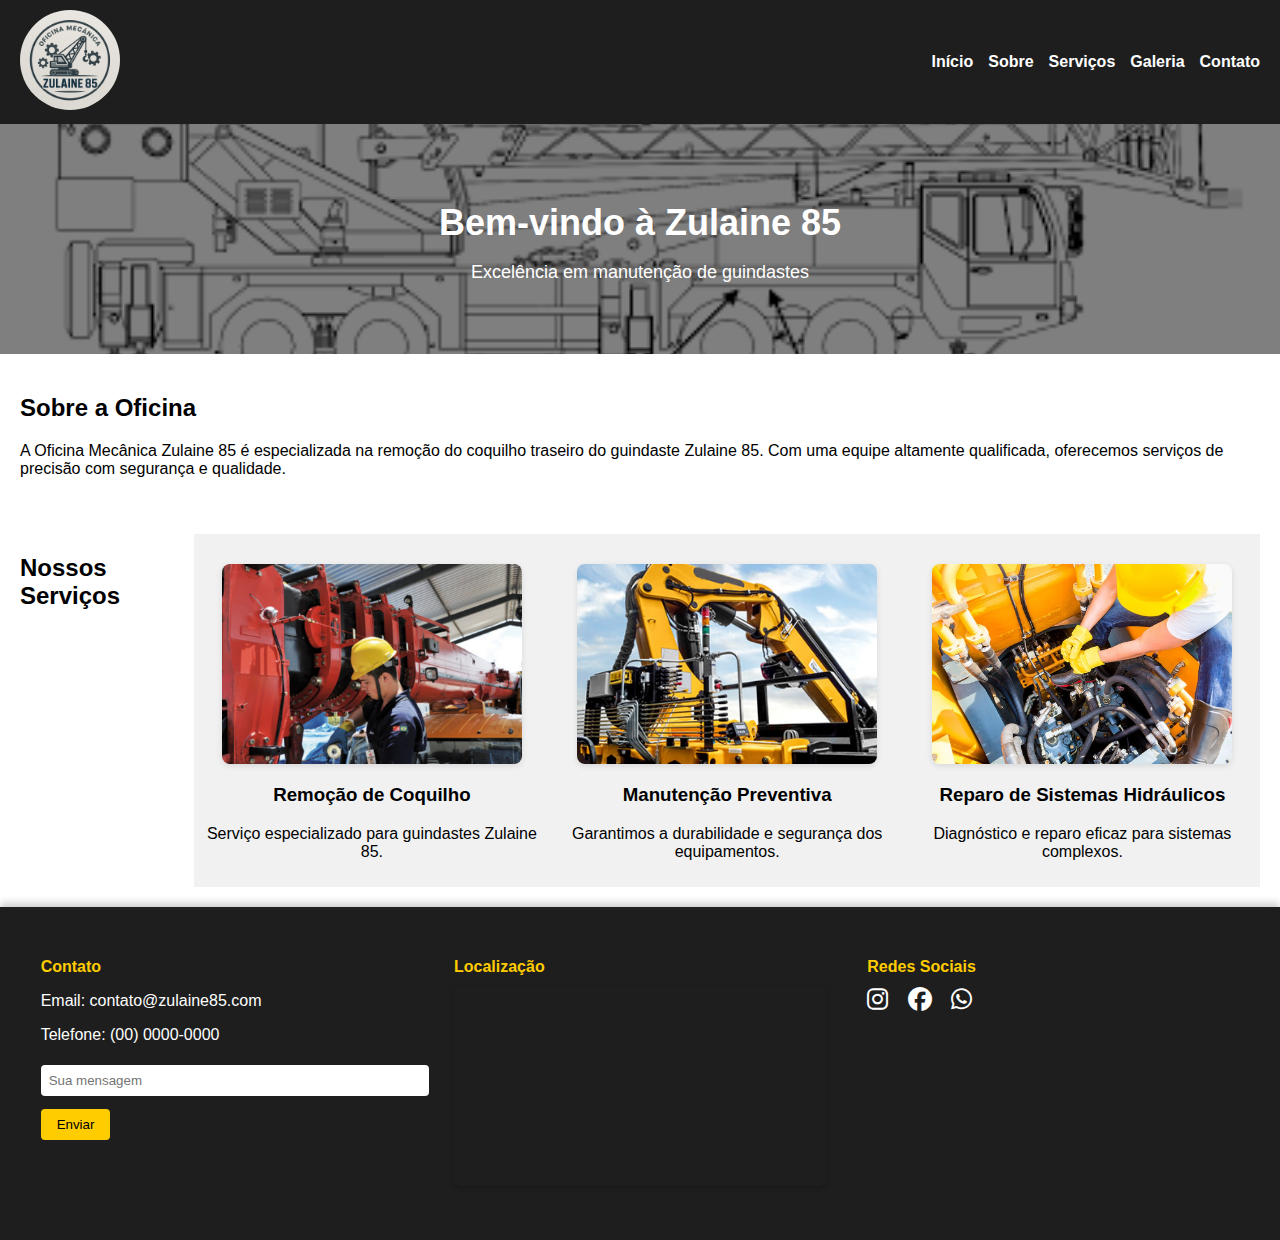
<file: index.html>
<!DOCTYPE html>
<html lang="pt-BR">
<head>
  <meta charset="UTF-8" />
  <meta name="viewport" content="width=device-width, initial-scale=1.0"/>
  <title>Oficina Mecânica Zulaine 85</title>
  <link rel="stylesheet" href="https://cdnjs.cloudflare.com/ajax/libs/font-awesome/6.5.0/css/all.min.css">
  <link rel="stylesheet" href="style.css" />
</head>
<body>
  <header>
    <div style="text-align: center;" >
     <img src="logo.png" alt="Logo da Oficina" style="width: 100px; border-radius: 50%;">
    </div>
    <nav>
      <ul>
        <li><a href="index.html">Início</a></li>
        <li><a href="sobre.html">Sobre</a></li>
        <li><a href="servico.html">Serviços</a></li>
        <li><a href="galeria.html">Galeria</a></li>
        <li><a href="#redes-sociais">Contato</a></li>
      </ul>
    </nav>
  </header>

  <section class="banner">
    <div class="banner-texto">
      <section class="banner-texto">
        <h1>Bem-vindo à Zulaine 85</h1>
        <p>Excelência em manutenção de guindastes</p>
      </section>
    </div>
  </section>

  <section class="sobre">
    <h2>Sobre a Oficina</h2>
    <p>
      A Oficina Mecânica Zulaine 85 é especializada na remoção do coquilho traseiro do guindaste Zulaine 85. Com uma equipe altamente qualificada, oferecemos serviços de precisão com segurança e qualidade.
    </p>
  </section>

  <section class="servicos">
    <h2>Nossos Serviços</h2>
    <div class="servico-item">
      <div class="servico">
        <img src="manutencao_2.jpg" alt="Retirada de Coquilho" class="imagem-exemplo">
      </div>
      <h3>Remoção de Coquilho</h3>
      <p>Serviço especializado para guindastes Zulaine 85.</p>
    </div>
    <div class="servico-item">
      <div class="servico">
        <img src="manutencao_3.jpg" alt="Manutenção" class="imagem-exemplo">
      </div>
      <h3>Manutenção Preventiva</h3>
      <p>Garantimos a durabilidade e segurança dos equipamentos.</p>
    </div>
    <div class="servico-item">
      <div class="servico">
        <img src="manutencao_1.jpg" alt="Hidráulicos" class="imagem-exemplo">
      </div>
      <h3>Reparo de Sistemas Hidráulicos</h3>
      <p>Diagnóstico e reparo eficaz para sistemas complexos.</p>
    </div>
  </section>

  <footer>
    <div class="coluna">
      <h4>Contato</h4>
      <p>Email: contato@zulaine85.com</p>
      <p>Telefone: (00) 0000-0000</p>
      <form>
        <input type="text" placeholder="Sua mensagem" />
        <button type="submit">Enviar</button>
      </form>
    </div>
    <div class="coluna">
      <h4>Localização</h4>
      <iframe src="https://www.google.com/maps/embed?pb=!1m18!1m12!1m3!1d3754706.5407247157!2d-56.54011371249998!3d-23.217396999999995!2m3!1f0!2f0!3f0!3m2!1i1024!2i768!4f13.1!3m3!1m2!1s0x94f2d76597b49905%3A0xdea0cfb6088c3564!2sEcatom%20Loca%C3%A7%C3%A3o%20de%20Guindaste%2C%20Munck%20e%20Corte%20a%20Laser!5e0!3m2!1spt-BR!2sbr!4v1744779447723!5m2!1spt-BR!2sbr" 
      width="100%" 
      height="200" 
      style="border:0;" 
      allowfullscreen="" 
      loading="lazy" 
      referrerpolicy="no-referrer-when-downgrade">
    </iframe>
    </div>
    <div class="coluna" id="redes-sociais">
        <h4>Redes Sociais</h4>
        <div class="social-icons">
          <a href="https://www.instagram.com/accounts/login/" target="_blank"><i class="fab fa-instagram"></i></a>
          <a href="https://pt-br.facebook.com/login/device-based/regular/login/" target="_blank"><i class="fab fa-facebook"></i></a>
          <a href="https://web.whatsapp.com/" target="_blank"><i class="fab fa-whatsapp"></i></a>
        </div>        
    </div>
  </footer>
</body>
</html>
</file>
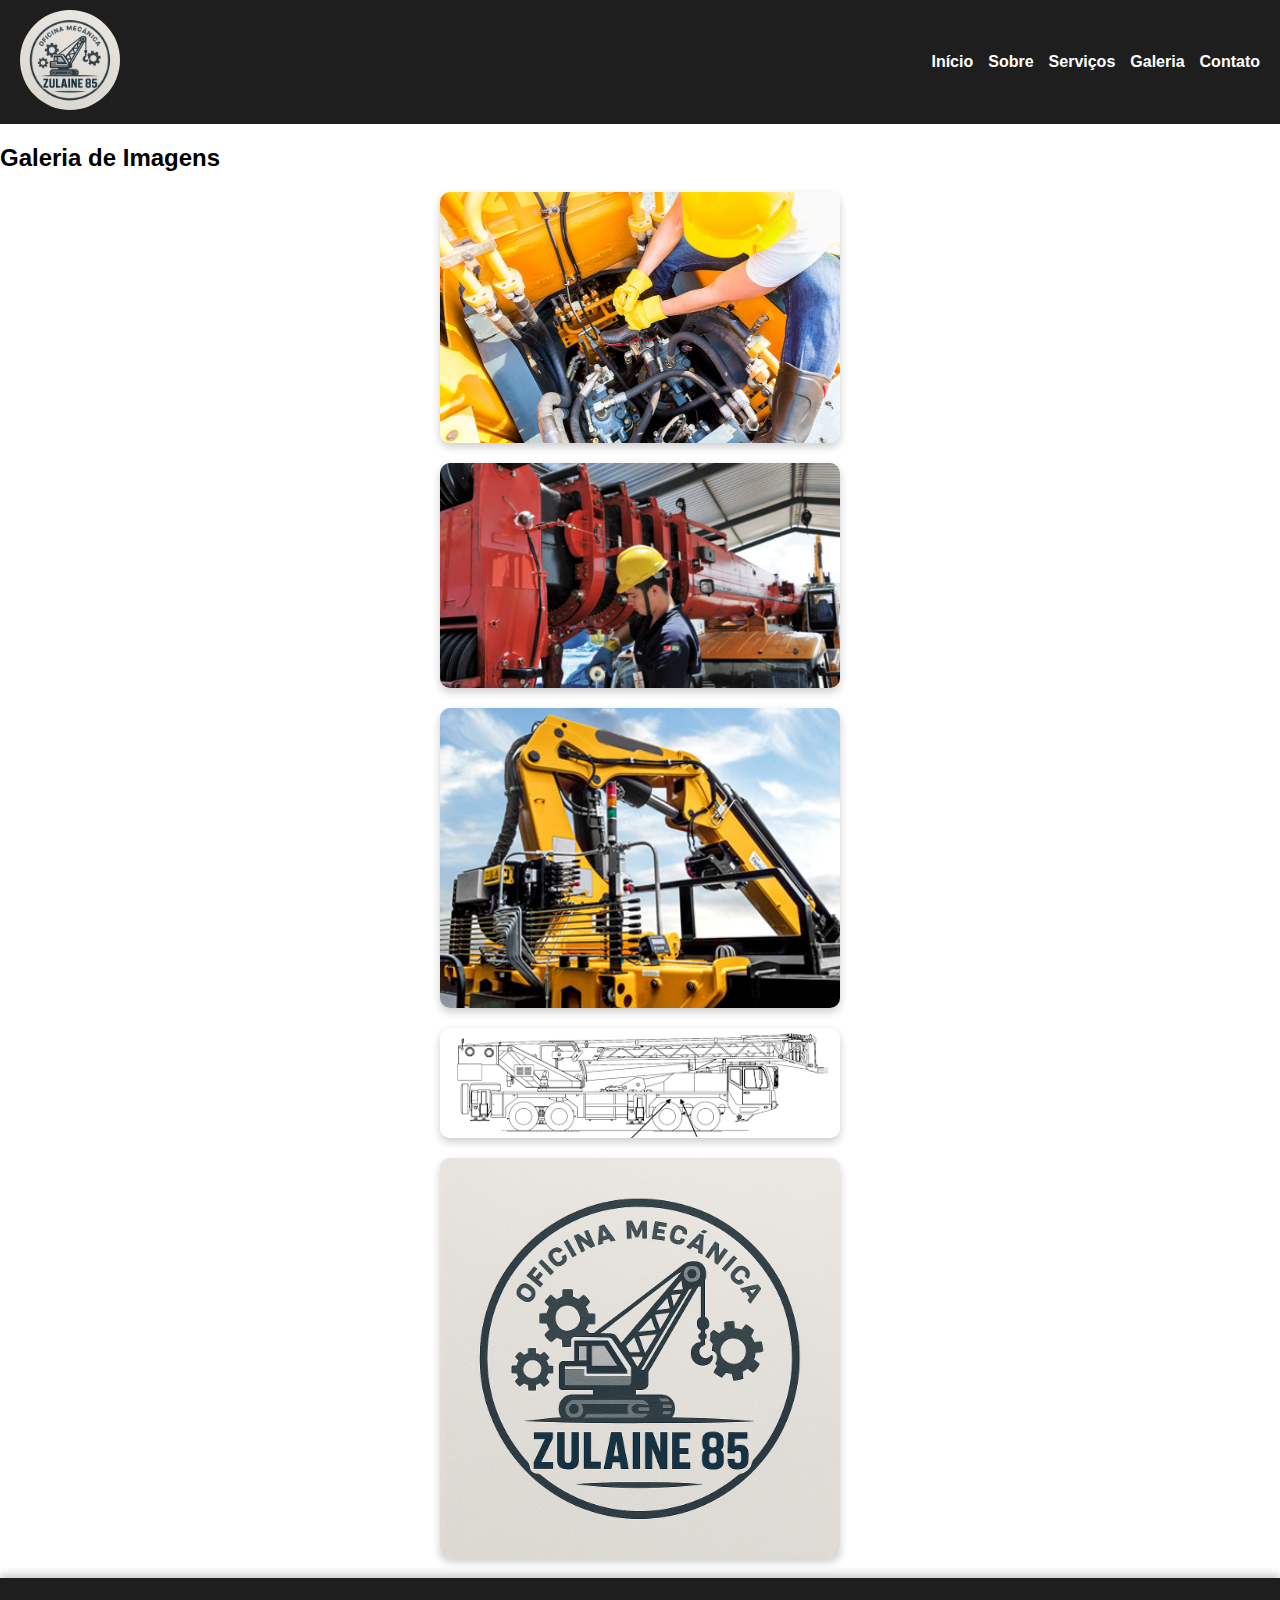
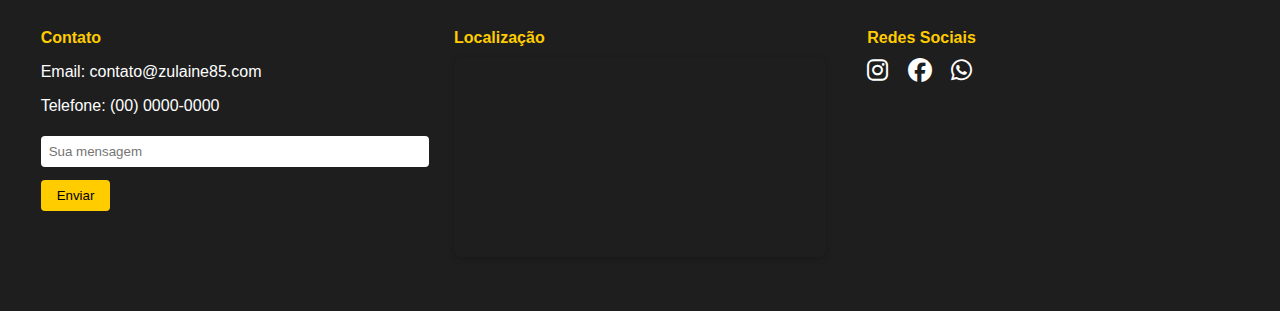
<file: galeria.html>
<!DOCTYPE html>
<html lang="pt-BR">
<head>
  <meta charset="UTF-8">
  <title>Galeria - Oficina Zulaine 85</title>
  <link rel="stylesheet" href="https://cdnjs.cloudflare.com/ajax/libs/font-awesome/6.5.0/css/all.min.css">
  <link rel="stylesheet" href="style.css">
</head>
<body>

  <header>
    <div style="text-align: center;">
      <img src="logo.png" alt="Logo da Oficina" style="width: 100px; border-radius: 50%;">
    </div>
    <nav>
      <ul>
        <li><a href="index.html">Início</a></li>
        <li><a href="sobre.html">Sobre</a></li>
        <li><a href="servico.html">Serviços</a></li>
        <li><a href="galeria.html">Galeria</a></li>
        <li><a href="#redes-sociais">Contato</a></li>
      </ul>
    </nav>
  </header>

  <main>
    <section class="galeria">
      <h2>Galeria de Imagens</h2>
      <div class="galeria-grid">
        <img src="manutencao_1.jpg" alt="Imagem 1" class="imagem-exemplo">
        <img src="manutencao_2.jpg" alt="Imagem 2" class="imagem-exemplo">
        <img src="manutencao_3.jpg" alt="Imagem 3" class="imagem-exemplo">
        <img src="banner.png" alt="Banner" class="imagem-exemplo">
        <img src="logo.png" alt="Logo" class="imagem-exemplo">
      </div>
    </section>
  </main>

  <footer>
    <div class="coluna">
      <h4>Contato</h4>
      <p>Email: contato@zulaine85.com</p>
      <p>Telefone: (00) 0000-0000</p>
      <form>
        <input type="text" placeholder="Sua mensagem" />
        <button type="submit">Enviar</button>
      </form>
    </div>
    <div class="coluna">
      <h4>Localização</h4>
      <iframe src="https://www.google.com/maps/embed?pb=!1m18!1m12!1m3!1d3754706.5407247157!2d-56.54011371249998!3d-23.217396999999995!2m3!1f0!2f0!3f0!3m2!1i1024!2i768!4f13.1!3m3!1m2!1s0x94f2d76597b49905%3A0xdea0cfb6088c3564!2sEcatom%20Loca%C3%A7%C3%A3o%20de%20Guindaste%2C%20Munck%20e%20Corte%20a%20Laser!5e0!3m2!1spt-BR!2sbr!4v1744779447723!5m2!1spt-BR!2sbr" 
      width="100%" 
      height="200" 
      style="border:0;" 
      allowfullscreen="" 
      loading="lazy" 
      referrerpolicy="no-referrer-when-downgrade">
    </iframe>
    </div>
    <div class="coluna" id="redes-sociais">
        <h4>Redes Sociais</h4>
        <div class="social-icons">
          <a href="https://www.instagram.com/accounts/login/" target="_blank"><i class="fab fa-instagram"></i></a>
          <a href="https://pt-br.facebook.com/login/device-based/regular/login/" target="_blank"><i class="fab fa-facebook"></i></a>
          <a href="https://web.whatsapp.com/" target="_blank"><i class="fab fa-whatsapp"></i></a>
        </div>        
    </div>
  </footer>
</body>
</html>
</file>
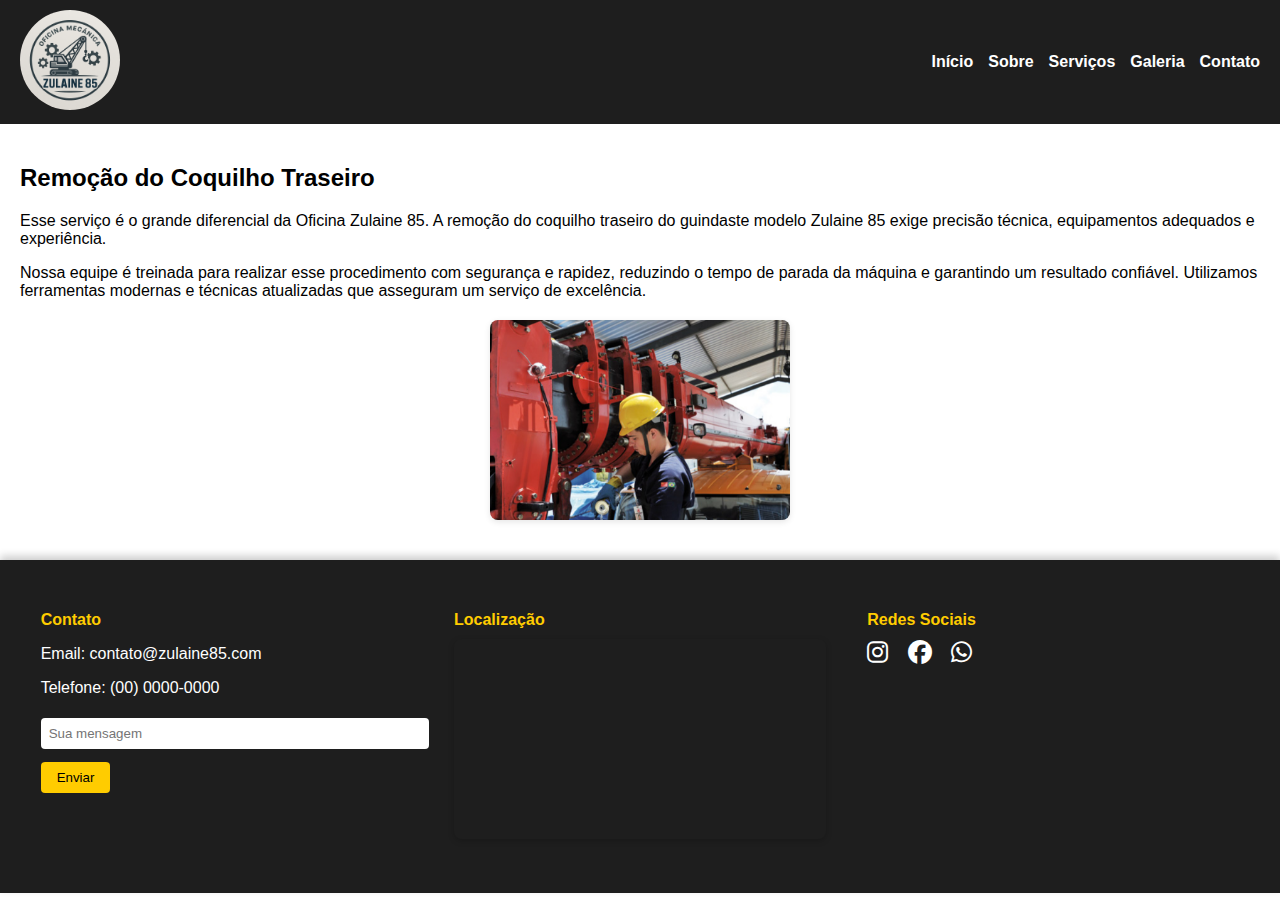
<file: servico.html>
<!DOCTYPE html>
<html lang="pt-BR">
<head>
  <meta charset="UTF-8" />
  <meta name="viewport" content="width=device-width, initial-scale=1.0"/>
  <title>Serviço - Remoção do Coquilho</title>
  <link rel="stylesheet" href="https://cdnjs.cloudflare.com/ajax/libs/font-awesome/6.5.0/css/all.min.css">
  <link rel="stylesheet" href="style.css" />
</head>
<body>
  <header>
    <div style="text-align: center;" >
      <img src="logo.png" alt="Logo da Oficina" style="width: 100px; border-radius: 50%;">
     </div>
    <nav>
      <ul>
        <li><a href="index.html">Início</a></li>
        <li><a href="sobre.html">Sobre</a></li>
        <li><a href="servico.html">Serviços</a></li>
        <li><a href="galeria.html">Galeria</a></li>
        <li><a href="#redes-sociais">Contato</a></li>
      </ul>
    </nav>
  </header>

  <section class="sobre">
    <h2>Remoção do Coquilho Traseiro</h2>
    <p>
      Esse serviço é o grande diferencial da Oficina Zulaine 85. A remoção do coquilho traseiro do guindaste modelo Zulaine 85 exige precisão técnica, equipamentos adequados e experiência.
    </p>
    <p>
      Nossa equipe é treinada para realizar esse procedimento com segurança e rapidez, reduzindo o tempo de parada da máquina e garantindo um resultado confiável. Utilizamos ferramentas modernas e técnicas atualizadas que asseguram um serviço de excelência.
    </p>
    <div class="servico">
      <img src="manutencao_2.jpg" alt="Retirada de Coquilho" class="imagem-exemplo">
    </div>
  </section>

  <footer>
    <div class="coluna">
      <h4>Contato</h4>
      <p>Email: contato@zulaine85.com</p>
      <p>Telefone: (00) 0000-0000</p>
      <form>
        <input type="text" placeholder="Sua mensagem" />
        <button type="submit">Enviar</button>
      </form>
    </div>
    <div class="coluna">
      <h4>Localização</h4>
      <iframe src="https://www.google.com/maps/embed?pb=!1m18!1m12!1m3!1d3754706.5407247157!2d-56.54011371249998!3d-23.217396999999995!2m3!1f0!2f0!3f0!3m2!1i1024!2i768!4f13.1!3m3!1m2!1s0x94f2d76597b49905%3A0xdea0cfb6088c3564!2sEcatom%20Loca%C3%A7%C3%A3o%20de%20Guindaste%2C%20Munck%20e%20Corte%20a%20Laser!5e0!3m2!1spt-BR!2sbr!4v1744779447723!5m2!1spt-BR!2sbr" 
      width="100%" 
      height="200" 
      style="border:0;" 
      allowfullscreen="" 
      loading="lazy" 
      referrerpolicy="no-referrer-when-downgrade">
    </iframe>
    </div>
    <div class="coluna" id="redes-sociais">
      <h4>Redes Sociais</h4>
      <div class="social-icons">
        <a href="https://www.instagram.com/accounts/login/" target="_blank"><i class="fab fa-instagram"></i></a>
        <a href="https://pt-br.facebook.com/login/device-based/regular/login/" target="_blank"><i class="fab fa-facebook"></i></a>
        <a href="https://web.whatsapp.com/" target="_blank"><i class="fab fa-whatsapp"></i></a>
      </div>
    </div>
  </footer>
</body>
</html>
</file>
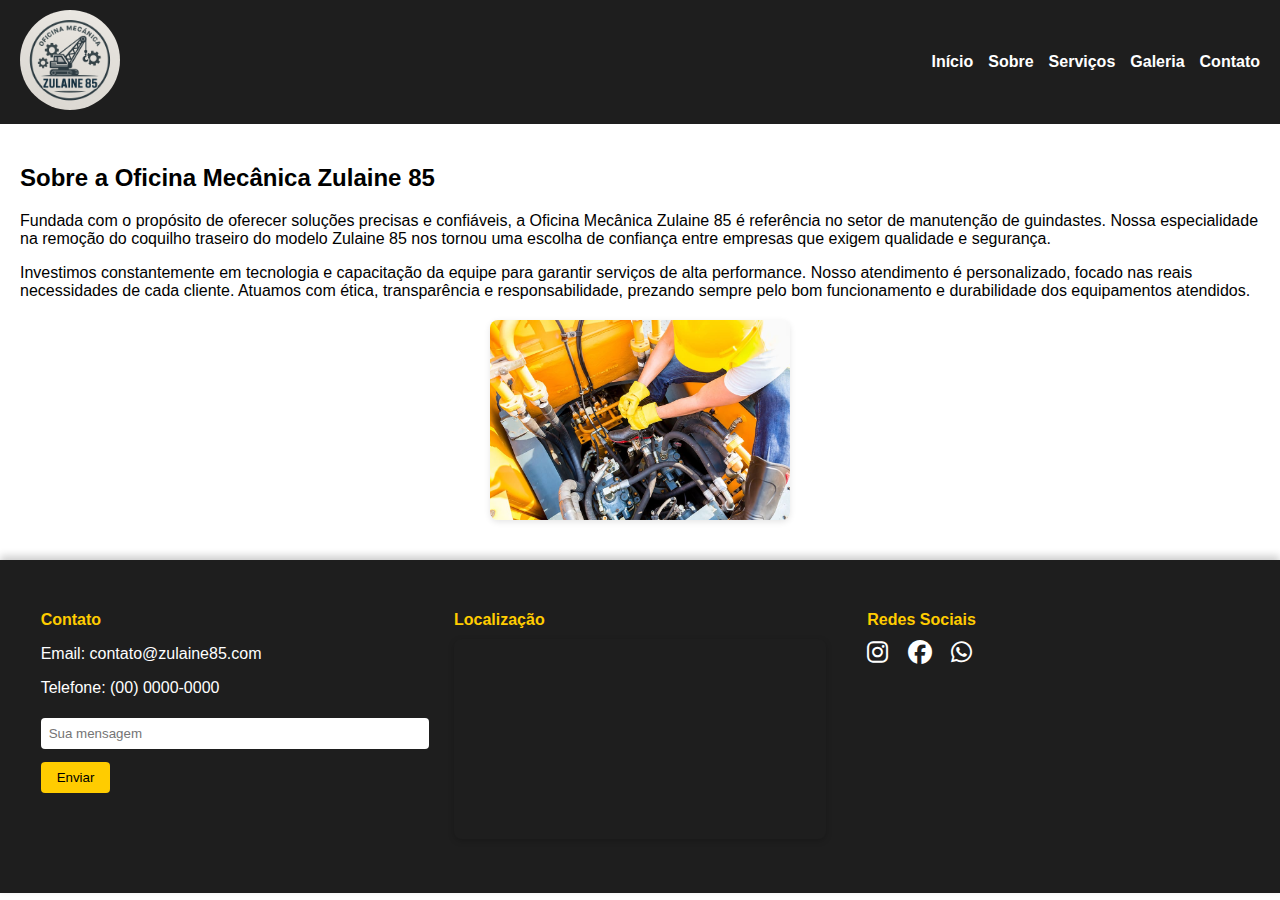
<file: sobre.html>
<!DOCTYPE html>
<html lang="pt-BR">
<head>
  <meta charset="UTF-8" />
  <meta name="viewport" content="width=device-width, initial-scale=1.0"/>
  <title>Sobre - Oficina Zulaine 85</title>
  <link rel="stylesheet" href="https://cdnjs.cloudflare.com/ajax/libs/font-awesome/6.5.0/css/all.min.css">
  <link rel="stylesheet" href="style.css" />
</head>
<body>
  <header>
    <div style="text-align: center;" >
      <img src="logo.png" alt="Logo da Oficina" style="width: 100px; border-radius: 50%;">
     </div>
    <nav>
      <ul>
        <li><a href="index.html">Início</a></li>
        <li><a href="sobre.html">Sobre</a></li>
        <li><a href="servico.html">Serviços</a></li>
        <li><a href="galeria.html">Galeria</a></li>
        <li><a href="#redes-sociais">Contato</a></li>
      </ul>
    </nav>
  </header>

  <section class="sobre">
    <h2>Sobre a Oficina Mecânica Zulaine 85</h2>
    <p>
      Fundada com o propósito de oferecer soluções precisas e confiáveis, a Oficina Mecânica Zulaine 85 é referência no setor de manutenção de guindastes.
      Nossa especialidade na remoção do coquilho traseiro do modelo Zulaine 85 nos tornou uma escolha de confiança entre empresas que exigem qualidade e segurança.
    </p>
    <p>
      Investimos constantemente em tecnologia e capacitação da equipe para garantir serviços de alta performance. Nosso atendimento é personalizado,
      focado nas reais necessidades de cada cliente. Atuamos com ética, transparência e responsabilidade, prezando sempre pelo bom funcionamento e durabilidade dos equipamentos atendidos.
    </p>
    <div class="servico">
      <img src="manutencao_1.jpg" alt="Serviço de Manutenção" class="imagem-exemplo">
    </div>
  </section>

  <footer>
    <div class="coluna">
      <h4>Contato</h4>
      <p>Email: contato@zulaine85.com</p>
      <p>Telefone: (00) 0000-0000</p>
      <form>
        <input type="text" placeholder="Sua mensagem" />
        <button type="submit">Enviar</button>
      </form>
    </div>
    <div class="coluna">
      <h4>Localização</h4>
      <iframe src="https://www.google.com/maps/embed?pb=!1m18!1m12!1m3!1d3754706.5407247157!2d-56.54011371249998!3d-23.217396999999995!2m3!1f0!2f0!3f0!3m2!1i1024!2i768!4f13.1!3m3!1m2!1s0x94f2d76597b49905%3A0xdea0cfb6088c3564!2sEcatom%20Loca%C3%A7%C3%A3o%20de%20Guindaste%2C%20Munck%20e%20Corte%20a%20Laser!5e0!3m2!1spt-BR!2sbr!4v1744779447723!5m2!1spt-BR!2sbr" 
      width="100%" 
      height="200" 
      style="border:0;" 
      allowfullscreen="" 
      loading="lazy" 
      referrerpolicy="no-referrer-when-downgrade">
    </iframe>
    </div>
    <div class="coluna" id="redes-sociais">
      <h4>Redes Sociais</h4>
      <div class="social-icons">
        <a href="https://www.instagram.com/accounts/login/" target="_blank"><i class="fab fa-instagram"></i></a>
        <a href="https://pt-br.facebook.com/login/device-based/regular/login/" target="_blank"><i class="fab fa-facebook"></i></a>
        <a href="https://web.whatsapp.com/" target="_blank"><i class="fab fa-whatsapp"></i></a>
      </div>
    </div> 
  </footer>
</body>
</html>
</file>
<file: style.css>
body {
    font-family: Arial, sans-serif;
    margin: 0;
    padding: 0;
  }
  
  header {
    background-color: #1e1e1e;
    color: #fff;
    padding: 10px 20px;
    display: flex;
    justify-content: space-between;
    align-items: center;
  }
  
  .logo {
    font-size: 1.5em;
  }
  
  nav ul {
    list-style: none;
    display: flex;
    gap: 15px;
  }
  
  nav a {
    color: white;
    text-decoration: none;
  }

  nav ul li a {
    color: white;
    text-decoration: none;
    font-weight: bold;
    transition: color 0.3s;
  }
  
  nav ul li a:hover {
    color: #ffcc00;
  }
  
  .banner {
    background-image: url('banner.png');
    background-size: cover;
    background-position: center;
    height: 230px;
    display: flex;
    align-items: center;
    justify-content: center;
    text-align: center;
    color: white;
    position: relative;
  }
  
  .banner::before {
    content: "";
    position: absolute;
    inset: 0;
    background-color: rgba(0, 0, 0, 0.5);
  }
  
  .banner-texto {
    position: relative;
    z-index: 1;
  }
  
  .banner-texto h1 {
    font-size: 36px;
    margin-bottom: 10px;
  }
  
  .banner-texto p {
    font-size: 18px;
  }
  
  .sobre, .servicos {
    padding: 20px;
  }
  
  .servicos {
    display: flex;
    justify-content: space-around;
  }
  
  .servico-item {
    width: 30%;
    background-color: #f1f1f1;
    padding: 10px;
    text-align: center;
  }
  
  footer {
    background-color: #1e1e1e;
    color: white;
    display: flex;
    justify-content: space-around;
    padding: 20px;
  }
  
  footer .coluna {
    width: 30%;
  }
  
  footer form input {
    width: 80%;
    padding: 5px;
    margin-top: 5px;
  }
  
  footer form button {
    margin-top: 5px;
    padding: 5px 10px;
    cursor: pointer;
  }

.social-icons a {
    color: white;
    font-size: 24px;
    margin-right: 15px;
    transition: transform 0.3s, color 0.3s;
  }
  
  .social-icons a:hover {
    color: #ffcc00;
    transform: scale(1.2);
  }
  
  footer {
    background-color: #1e1e1e;
    color: white;
    display: flex;
    justify-content: space-around;
    padding: 30px 20px;
    flex-wrap: wrap;
    box-shadow: 0 -4px 8px rgba(0, 0, 0, 0.2);
  }
  
  footer .coluna {
    width: 30%;
    min-width: 250px;
    margin-bottom: 20px;
  }
  
  footer h4 {
    margin-bottom: 10px;
    color: #ffcc00;
  }
  
  footer form input {
    width: 100%;
    padding: 8px;
    border: none;
    border-radius: 4px;
    margin-bottom: 8px;
  }
  
  footer form button {
    background-color: #ffcc00;
    border: none;
    padding: 8px 16px;
    cursor: pointer;
    color: black;
    border-radius: 4px;
    transition: background-color 0.3s;
  }
  
  footer form button:hover {
    background-color: #e6b800;
  }

  iframe {
    border-radius: 8px;
    box-shadow: 0 2px 6px rgba(0,0,0,0.2);
  }
  
  .imagem-exemplo {
    width: 100%;
    max-width: 400px;
    border-radius: 10px;
    box-shadow: 0 4px 8px rgba(0,0,0,0.2);
    margin: 20px auto;
    display: block;
  }

  .servico img {
    width: 100%;
    max-width: 300px;
    height: 200px;
    object-fit: cover;
    border-radius: 8px;
    box-shadow: 0 2px 6px rgba(0,0,0,0.1);
  }
</file>
